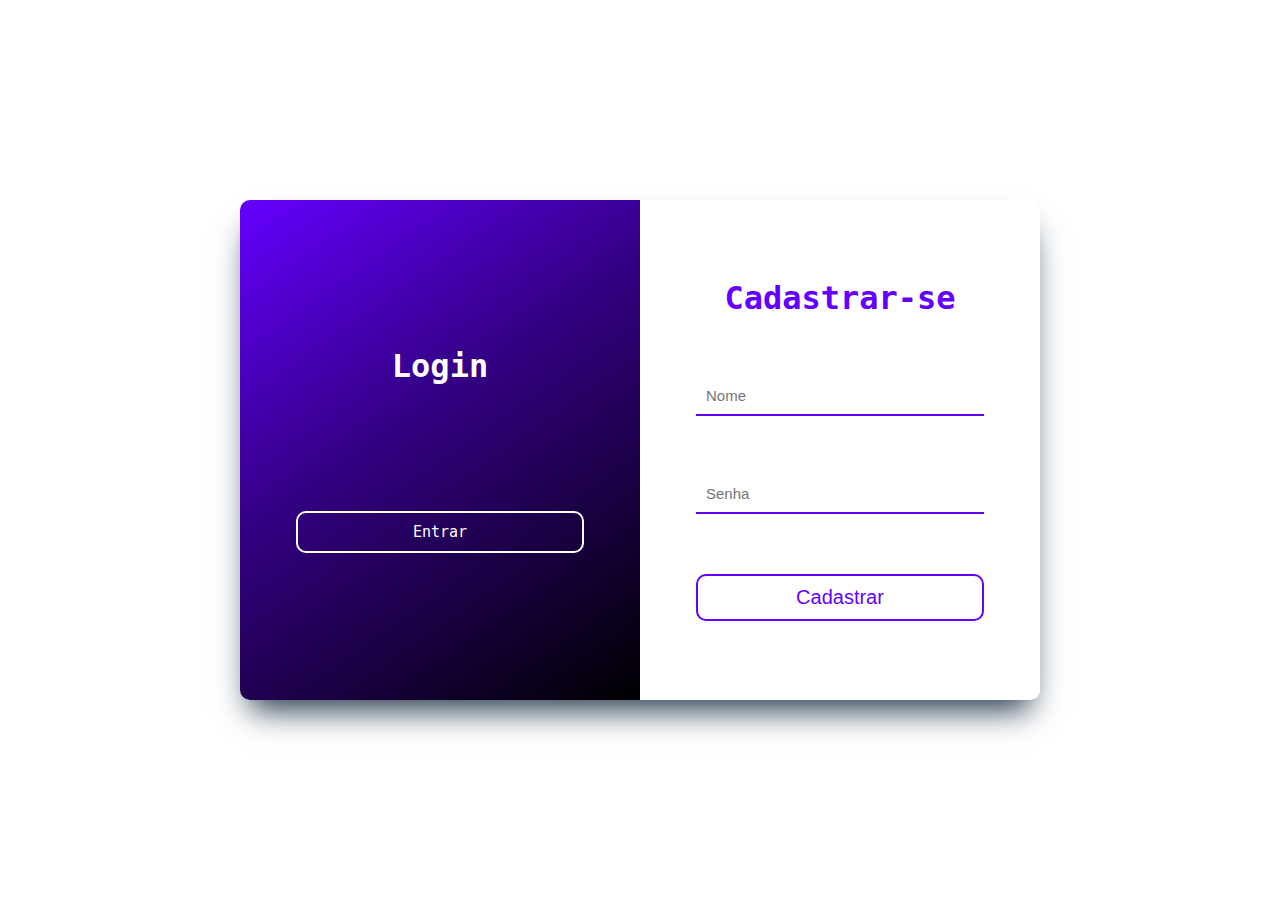
<file: index.html>
<!DOCTYPE html>
<html lang="pt-br">
<head>
    <meta charset="UTF-8">
    <meta name="viewport" content="width=device-width, initial-scale=1.0">
    <title>Document</title>
    <link rel="stylesheet" href="assets/css/style.css">
</head>
<body>
    <form>
        <section class="login-section">
            <h1>Login</h1>
            <a href="#">Entrar</a>
        </section>
        
        <section class="register-section">
            <h1>Cadastrar-se</h1>
            <input type="text" name="nome" placeholder="Nome">
            <input type="text" name="nome" placeholder="Senha">
            <input type="submit" value="Cadastrar">
        </section>
    </form>
</body>
</html>
</file>
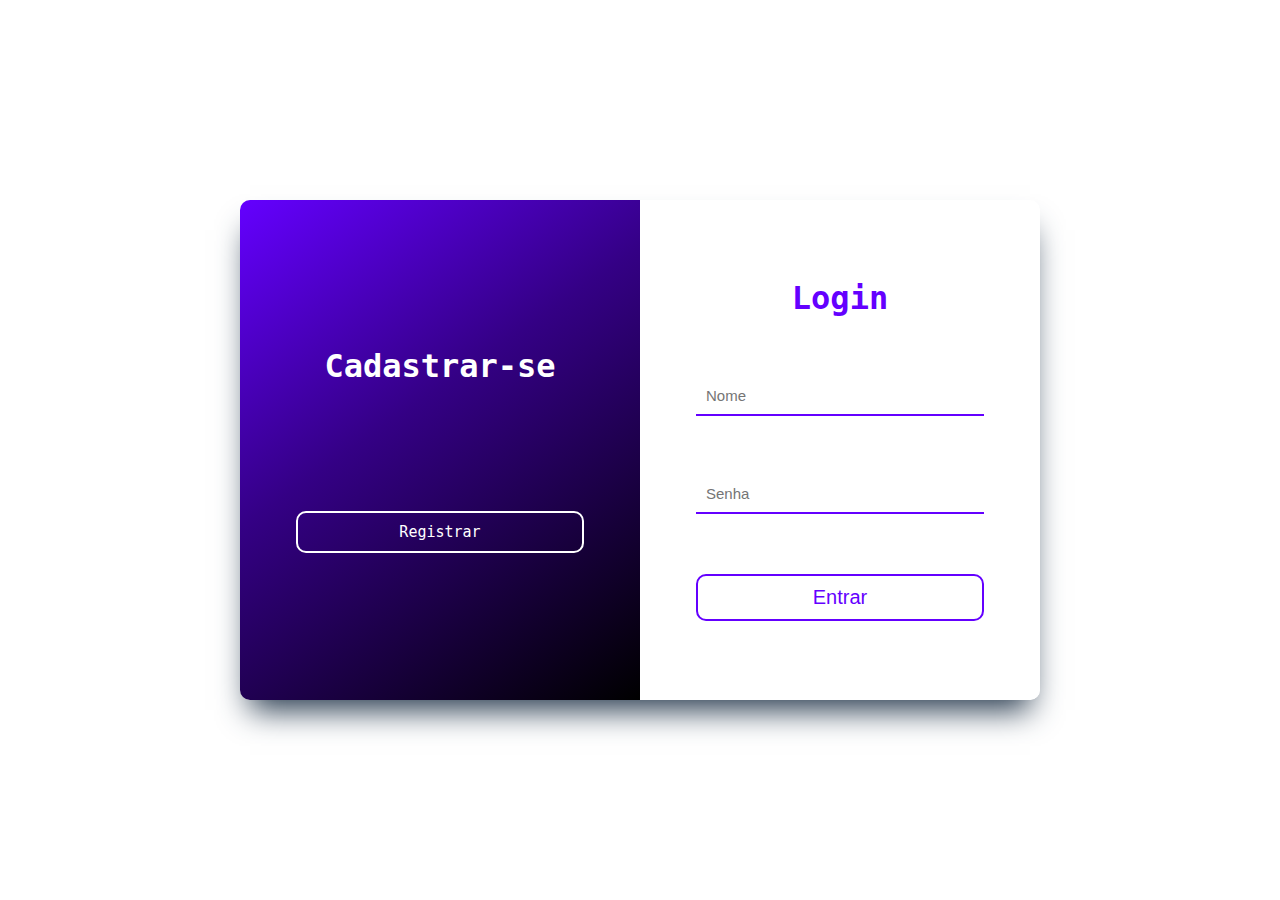
<file: login.html>
<!DOCTYPE html>
<html lang="pt-br">
<head>
    <meta charset="UTF-8">
    <meta name="viewport" content="width=device-width, initial-scale=1.0">
    <title>Document</title>
    <link rel="stylesheet" href="assets/css/style.css">
</head>
<body>
    <form>
        <section class="login-section">
            <h1>Cadastrar-se</h1>
            <a href="index.html">Registrar</a>
        </section>
        
        <section class="register-section">
            <h1>Login</h1>
            <input type="text" name="nome" placeholder="Nome">
            <input type="text" name="nome" placeholder="Senha">
            <input type="submit" value="Entrar">
        </section>
    </form>
</body>
</html>
</file>
<file: assets/css/style.css>
* {
    box-sizing: border-box;
    margin: 0;
    padding: 0;
}

html {
    width: 100%;
    max-width: 100%;
}

body {
    font-family: 'JetBrains Mono', monospace;
    background-color: white;
    width: 100%;
    height: 100vh;
    display: flex;
    justify-content: center;
    align-items: center;
}

form {
    box-shadow: rgb(38, 57, 77) 0px 20px 30px -10px;
    width: 80%;
    max-width: 800px;
    height: 500px; /* Altura aumentada */
    display: flex;
    flex-direction: row;
    flex-wrap: wrap;
    border-radius: 10px;
    overflow: hidden; /* Para garantir que as bordas arredondadas funcionem */
}

.login-section, .register-section {
    display: flex;
    justify-content: space-evenly;
    align-items: center;
    flex-direction: column;
    width: 50%;
    padding: 20px;
}

.login-section {
    background: rgb(100,0,255);
    background: -moz-linear-gradient(145deg, rgba(100,0,255,1) 0%, rgba(52,0,133,1) 42%, rgba(0,0,0,1) 100%);
    background: -webkit-linear-gradient(145deg, rgba(100,0,255,1) 0%, rgba(52,0,133,1) 42%, rgba(0,0,0,1) 100%);
    background: linear-gradient(145deg, rgba(100,0,255,1) 0%, rgba(52,0,133,1) 42%, rgba(0,0,0,1) 100%);
    filter: progid:DXImageTransform.Microsoft.gradient(startColorstr="#6400ff",endColorstr="#000000",GradientType=1);
}

.register-section {
    background-color: #fff;
    border-bottom-right-radius: 10px;
    border-top-right-radius: 10px;
}

.login-section h1, .register-section h1 {
    color: #fff;
}

.register-section h1 {
    color: #6400ff;
}

input[type="text"], input[type="password"] {
    color: #6400ff;
    width: 80%;
    padding: 10px;
    border: none;
    border-bottom: 2px solid #6400ff;
    font-size: 15px;
}

input:focus {
    outline: none;
}

input[type="submit"] {
    background-color: transparent;
    transition: 500ms all;
    width: 80%;
    padding: 10px;
    cursor: pointer;
    border: 2px solid #6400ff;
    font-size: 20px;
    border-radius: 10px;
    color: #6400ff
}

input[type="submit"]:hover {
    background-color: #6400ff;
    color: white;
}

.login-section a {
    transition: 500ms all;
    text-align: center;
    width: 80%;
    padding: 10px;
    color: #fff;
    cursor: pointer;
    border: 2px solid white;
    font-size: 15px;
    text-decoration: none;
    border-radius: 10px;
}

.login-section a:hover {
    background-color: white;
    color: #6400ff;
}

/* Media Queries para Responsividade */
@media (max-width: 768px) {

    body {
        height: 100vh;
    }

    form {
        width: 100%;
        height: 100vh; 
        flex-direction: column;
        border-radius: 0;
    }

    .login-section, .register-section {
        width: 100%;
        height: 50%;
    }

    .login-section {
        border: none;
        border-bottom-left-radius: 100%;
        border-bottom-right-radius: 100%;
    }

    .register-section {
        border-bottom-right-radius: 0;
        border-top-right-radius: 0;
    }

    input[type="text"], input[type="password"], input[type="submit"], .login-section a {
        width: 90%;
    }
}
</file>
